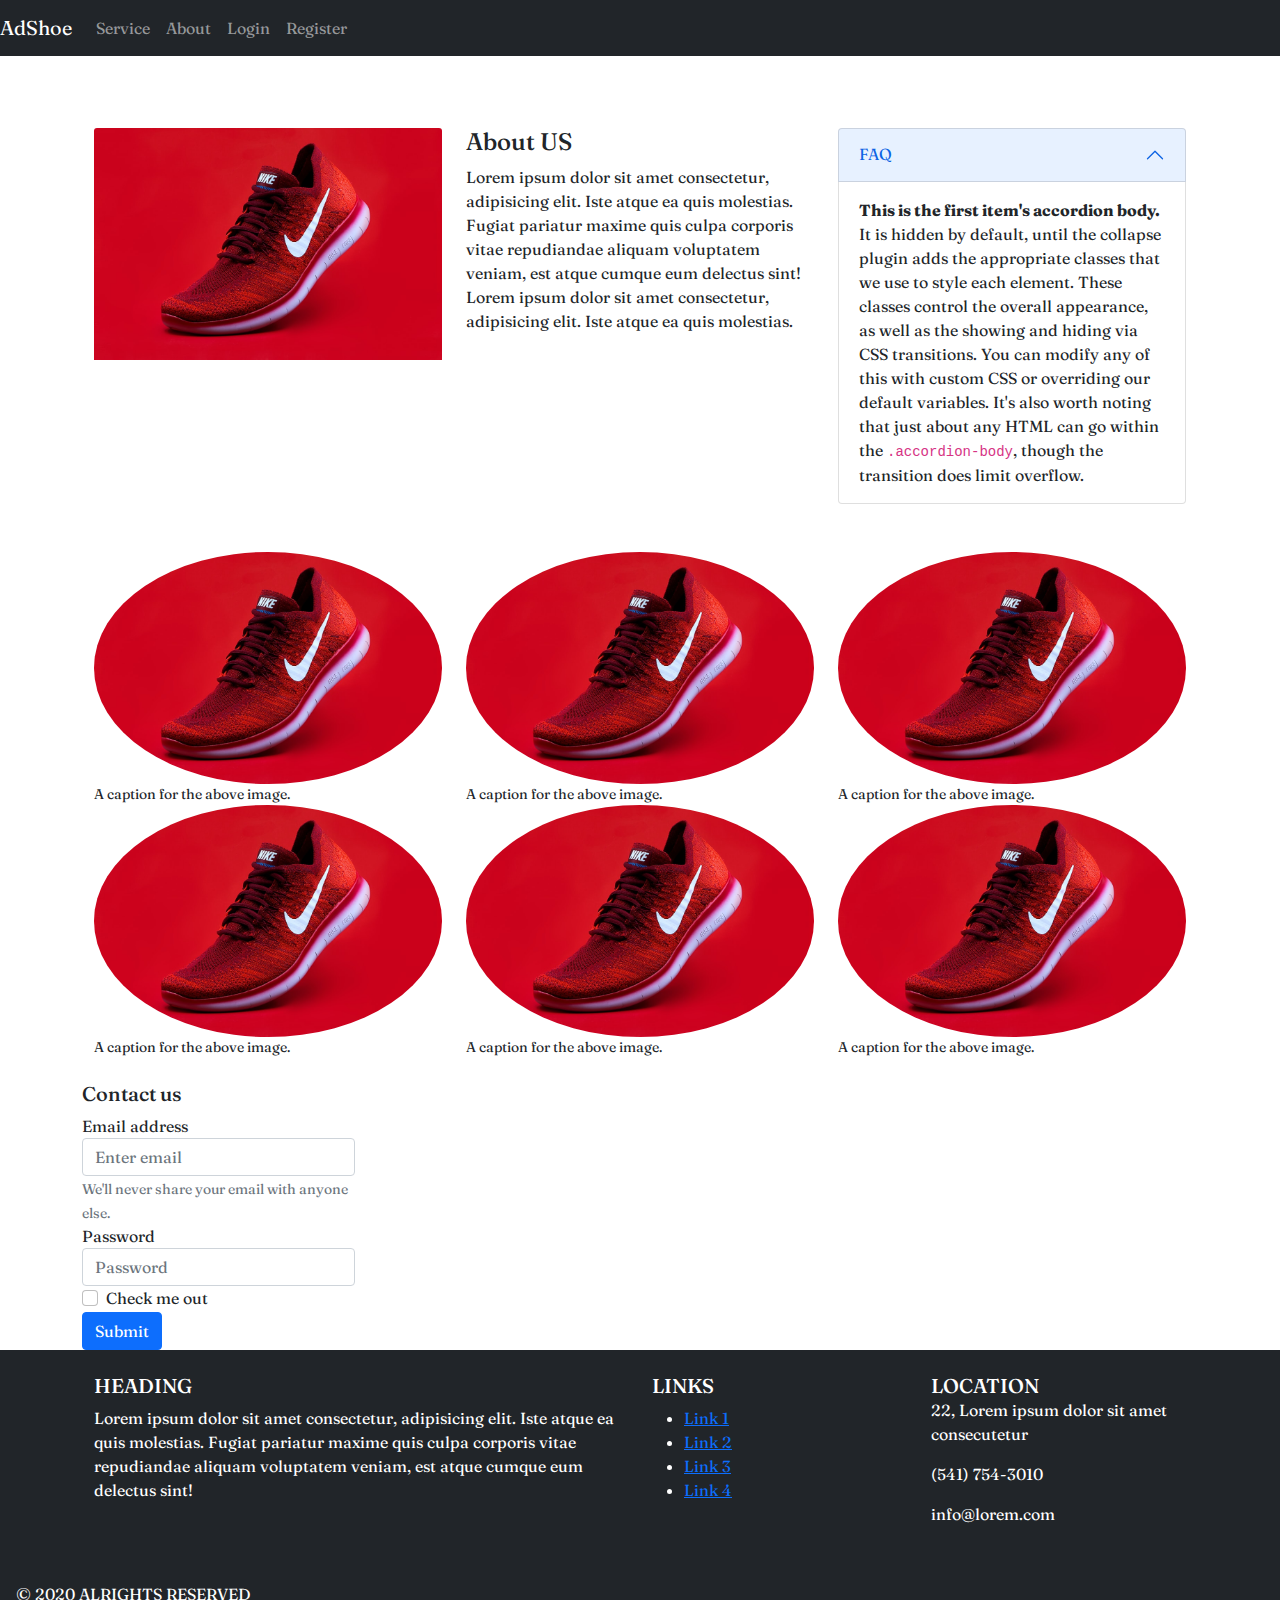
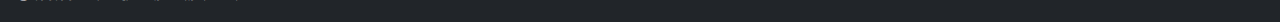
<file: ShoepurchaseWebsite/about.html>
<!DOCTYPE html>
<html lang="en">

<head>
    <meta charset="UTF-8">
    <meta name="viewport" content="width=device-width, initial-scale=1.0">
    <title>Shoe Purchase Website</title>

    <!-- Bootstrap CSS CDN  -->
    <!-- You can Replace it with Local File on /assets/css/bootstrap.css -->
    <!-- Uncomment the line below .... -->

    <link rel="stylesheet" href="assets/css/bootstrap.min.css"> 

    <link rel="stylesheet" href="https://cdn.jsdelivr.net/npm/bootstrap@4.5.3/dist/css/bootstrap.min.css" integrity="sha384-TX8t27EcRE3e/ihU7zmQxVncDAy5uIKz4rEkgIXeMed4M0jlfIDPvg6uqKI2xXr2" crossorigin="anonymous">
    <link rel="stylesheet" href="assets/css/style.css">

    <link rel="stylesheet" href="https://stackpath.bootstrapcdn.com/font-awesome/4.7.0/css/font-awesome.min.css">
    <style type="text/css">
        @media(max-width: 990px){
            .accordion{
                display: none;
            }
        }
    </style>
</head>

<body>

    <!-- Adding Navigation  -->
    <nav class="navbar navbar-expand-md navbar-dark bg-dark sticky-top">

        <!--  Adding a Logo o=n the left corner -->
        
        <a class="navbar-brand" href="index.html">AdShoe</a>

        <button class="navbar-toggler" type="button" data-toggle="collapse" data-target="#colNav" aria-controls="navbarSupportedContent" aria-expanded="false" aria-label="Toggle navigation">

            <span class="navbar-toggler-icon"></span>
      
       </button>

        <!-- Adding Collapse Target Div  -->
        <div class="collapse navbar-collapse" id="colNav">


            <!--  right sided navigation items  -->

            <ul class="navbar-nav ">

                <li class="nav-item">
                    <a class="nav-link" href="services.html">Service</a>
                </li>
                <li class="nav-item">
                    <a class="nav-link" href="">About</a>
                </li>

            </ul>


            <!-- To the left side side  -->
            <ul class="navbar-nav ml-auto">

                <li class="nav-item">
                    <a class="nav-link" href="">Login</a>
                </li>
                <li class="nav-item">
                    <a class="nav-link" href="register.html">Register</a>
                </li>

            </ul>

        </div>
        

    </nav>

    <!-- End of Navigation Code  -->

    <body>
        <div class="container p-4 mt-5">
  <div class="row">
    <div class="col-lg-4 col-md-12 mb-4 mb-md-0">
      <img class="card-img-top img-fluid " src="assets/img/sevenshoe.jpg" alt=" ">
    </div>
    <div class="col-lg-4 col-md-12 mb-4 mb-md-0">
        <h4>About US</h4>
      <p>Lorem ipsum dolor sit amet consectetur, adipisicing elit. Iste atque ea quis
          molestias. Fugiat pariatur maxime quis culpa corporis vitae repudiandae aliquam
          voluptatem veniam, est atque cumque eum delectus sint! <br>
          Lorem ipsum dolor sit amet consectetur, adipisicing elit. Iste atque ea quis
          molestias. <br>

      </p>
    </div>
    <div class="col-lg-4 col-md-12 mb-4 mb-md-0">

        
<div class="accordion" id="accordionExample">
  <div class="accordion-item">
    <h2 class="accordion-header" id="headingOne">
      <button class="accordion-button" type="button" data-bs-toggle="collapse" data-bs-target="#collapseOne" aria-expanded="true" aria-controls="collapseOne">
        FAQ
      </button>
    </h2>
    <div id="collapseOne" class="accordion-collapse collapse show" aria-labelledby="headingOne" data-bs-parent="#accordionExample">
      <div class="accordion-body">
        <strong>This is the first item's accordion body.</strong> It is hidden by default, until the collapse plugin adds the appropriate classes that we use to style each element. These classes control the overall appearance, as well as the showing and hiding via CSS transitions. You can modify any of this with custom CSS or overriding our default variables. It's also worth noting that just about any HTML can go within the <code>.accordion-body</code>, though the transition does limit overflow.
      </div>
    </div>
  </div>
    </div>
    
  </div>
<div class="container mt-5">
  <div class="row align-items-start">
    <div class="col">
      <img class="card-img-top img-fluid rounded-circle" src="assets/img/sevenshoe.jpg" alt=" " >
      <figcaption class="figure-caption text-dark" >A caption for the above image.</figcaption>
    </div>
    <div class="col">
      <img class="card-img-top img-fluid rounded-circle" src="assets/img/sevenshoe.jpg" alt=" " >
      <figcaption class="figure-caption text-dark">A caption for the above image.</figcaption>
    </div>
    <div class="col">
      <img class="card-img-top img-fluid rounded-circle" src="assets/img/sevenshoe.jpg" alt=" " >
      <figcaption class="figure-caption text-dark">A caption for the above image.</figcaption>
    </div>
  </div>
  <div class="row align-items-center">
    <div class="col">
      <img class="card-img-top img-fluid rounded-circle " src="assets/img/sevenshoe.jpg" alt=" " >
      <figcaption class="figure-caption text-dark">A caption for the above image.</figcaption>
    </div>
    <div class="col">
      <img class="card-img-top img-fluid rounded-circle " src="assets/img/sevenshoe.jpg" alt=" " >
      <figcaption class="figure-caption text-dark">A caption for the above image.</figcaption>
    </div>
    <div class="col">
      <img class="card-img-top img-fluid rounded-circle" src="assets/img/sevenshoe.jpg" alt=" " >
      <figcaption class="figure-caption text-dark">A caption for the above image.</figcaption>
    </div>
  </div>
  <div class="row align-items-end">
    
  </div>
  

</div>


</div>
</div>


<div class="container">
  <div class="row">
    <div class="col-lg-6">
      <form class="w-50">
  <div class="form-group">
    <h5>Contact us</h5>
    <label for="exampleInputEmail1">Email address</label>
    <input type="email" class="form-control" id="exampleInputEmail1" aria-describedby="emailHelp" placeholder="Enter email">
    <small id="emailHelp" class="form-text text-muted">We'll never share your email with anyone else.</small>
  </div>
  <div class="form-group">
    <label for="exampleInputPassword1">Password</label>
    <input type="password" class="form-control" id="exampleInputPassword1" placeholder="Password">
  </div>
  <div class="form-check">
    <input type="checkbox" class="form-check-input" id="exampleCheck1">
    <label class="form-check-label" for="exampleCheck1">Check me out</label>
  </div>
  <button type="submit" class="btn btn-primary">Submit</button>
</form>
    </div>
    <div class="col-lg-6">
      <div id="map-container-google-1" class="z-depth-1-half map-container w-100" >
  <iframe src="https://maps.google.com/maps?q=manhatan&t=&z=13&ie=UTF8&iwloc=&output=embed" frameborder="0"
    style="border:0" allowfullscreen></iframe>
</div>
    </div>
  </div>
</div>

    <footer class="bg-dark  text-lg-start text-white">
  <!-- Grid container -->
  <div class="container p-4">
    <!--Grid row-->
    <div class="row">
      <!--Grid column-->
      <div class="col-lg-6 col-md-12 mb-4 mb-md-0">
        <h5 class="text-uppercase">Heading</h5>

        <p>
          Lorem ipsum dolor sit amet consectetur, adipisicing elit. Iste atque ea quis
          molestias. Fugiat pariatur maxime quis culpa corporis vitae repudiandae aliquam
          voluptatem veniam, est atque cumque eum delectus sint!
        </p>
      </div>
      <!--Grid column-->

      <!--Grid column-->
      <div class="col-lg-3 col-md-6 mb-4 mb-md-0">
        <h5 class="text-uppercase">Links</h5>

        <ul class=" mb-0">
          <li>
            <a href="#!" class="text-primary">Link 1</a>
          </li>
          <li>
            <a href="#!" class="text-primary">Link 2</a>
          </li>
          <li>
            <a href="#!" class="text-primary">Link 3</a>
          </li>
          <li>
            <a href="#!" class="text-primary">Link 4</a>
          </li>
        </ul>
      </div>
      <!--Grid column-->

      <!--Grid column-->
      <div class="col-lg-3 col-md-6 mb-4 mb-md-0">
        <h5 class="text-uppercase mb-0">Location</h5>

        <ul class="list-unstyled">
          <li>
            <p>22, Lorem ipsum dolor sit amet consecutetur</p>
          </li>
          <li>
            <p>(541) 754-3010</p>
          </li>
          <li>
            <p>info@lorem.com</p>
          </li>
          
        </ul>
      </div>
      <!--Grid column-->
    </div>
    <!--Grid row-->
  </div>
  <!-- Grid container -->

  <!-- Copyright -->
  <div class=" p-3 text-uppercase" >
    © 2020 alrights reserved
    <a class="text-dark" href="https://mdbootstrap.com/"></a>
  </div>
  <!-- Copyright -->
</footer>
<!-- Footer -->
</div>
<script src="https://cdn.jsdelivr.net/npm/bootstrap@5.0.0-beta1/dist/js/bootstrap.bundle.min.js" integrity="sha384-ygbV9kiqUc6oa4msXn9868pTtWMgiQaeYH7/t7LECLbyPA2x65Kgf80OJFdroafW" crossorigin="anonymous"></script>

</body>
</html>
</file>
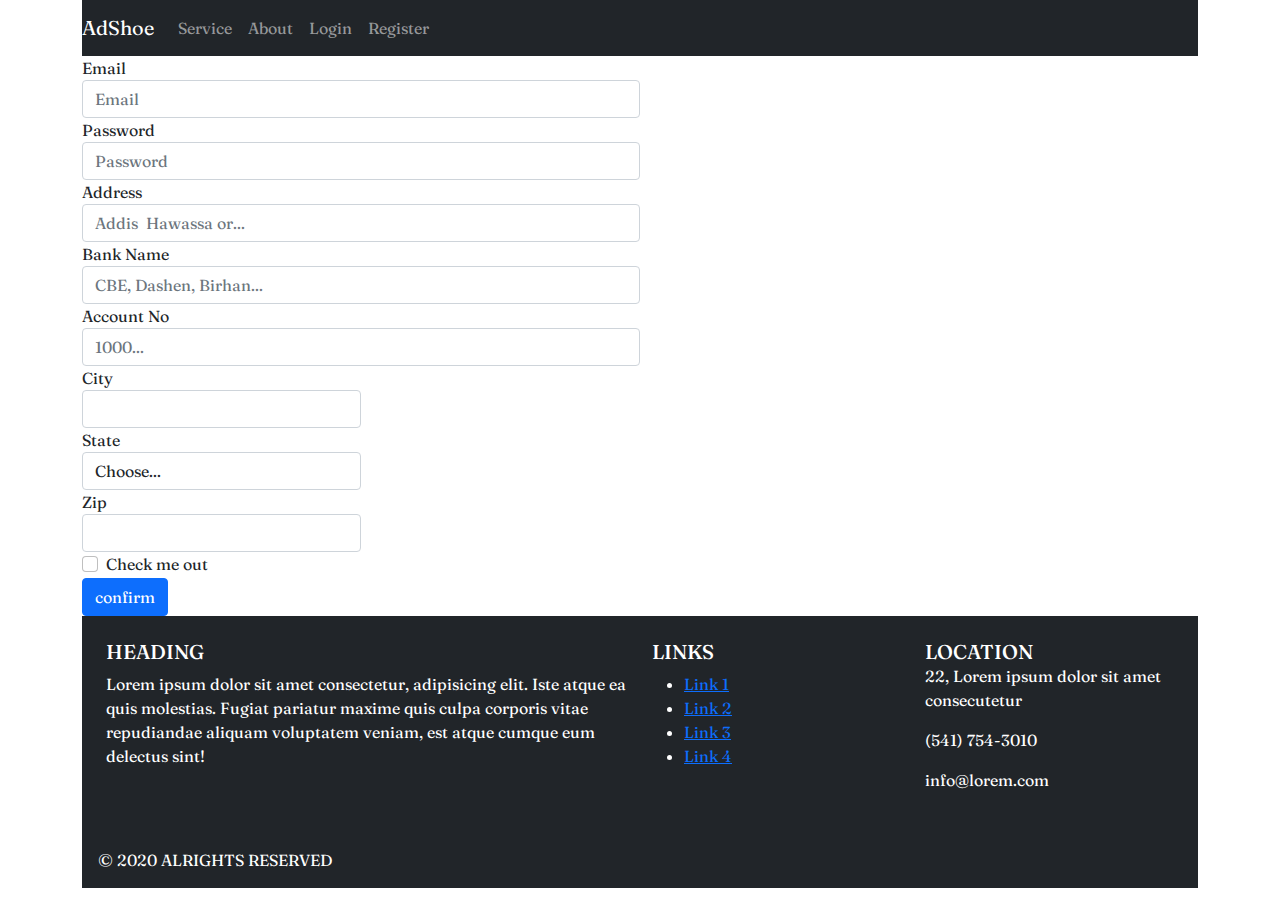
<file: ShoepurchaseWebsite/buy.html>
<!DOCTYPE html>
<html lang="en">

<head>
    <meta charset="UTF-8">
    <meta name="viewport" content="width=device-width, initial-scale=1.0">
    <title>Shoe Purchase Website</title>

    <!-- Bootstrap CSS CDN  -->
    <!-- You can Replace it with Local File on /assets/css/bootstrap.css -->
    <!-- Uncomment the line below .... -->

    <link rel="stylesheet" href="assets/css/bootstrap.min.css">

    <link rel="stylesheet" href="https://cdn.jsdelivr.net/npm/bootstrap@4.5.3/dist/css/bootstrap.min.css" integrity="sha384-TX8t27EcRE3e/ihU7zmQxVncDAy5uIKz4rEkgIXeMed4M0jlfIDPvg6uqKI2xXr2" crossorigin="anonymous">
    <link rel="stylesheet" href="assets/css/style.css">

    <link rel="stylesheet" href="https://stackpath.bootstrapcdn.com/font-awesome/4.7.0/css/font-awesome.min.css">
</head>

<body>
    <div class="container">

    <!-- Adding Navigation  -->
    <nav class="navbar navbar-expand-md navbar-dark bg-dark sticky-top">

        <!--  Adding a Logo o=n the left corner -->
        
        <a class="navbar-brand" href="index.html">AdShoe</a>

        <button class="navbar-toggler" type="button" data-toggle="collapse" data-target="#colNav" aria-controls="navbarSupportedContent" aria-expanded="false" aria-label="Toggle navigation">

            <span class="navbar-toggler-icon"></span>
      
       </button>

        <!-- Adding Collapse Target Div  -->
        <div class="collapse navbar-collapse" id="colNav">


            <!--  right sided navigation items  -->

            <ul class="navbar-nav ">

                <li class="nav-item">
                    <a class="nav-link" href="services.html">Service</a>
                </li>
                <li class="nav-item">
                    <a class="nav-link" href="">About</a>
                </li>

            </ul>


            <!-- To the left side side  -->
            <ul class="navbar-nav ml-auto">

                <li class="nav-item">
                    <a class="nav-link" href="">Login</a>
                </li>
                <li class="nav-item">
                    <a class="nav-link" href="register.html">Register</a>
                </li>

            </ul>

        </div>
        

    </nav>

    <!-- End of Navigation Code  -->

    
        <div class="align-items-center">
        <form class="center">
  <div class="form-row">
    <div class="form-group col-md-6">
      <label for="inputEmail4">Email</label>
      <input type="email" class="form-control" id="inputEmail4" placeholder="Email">
    </div>
</div>
<div class="form-row">
    <div class="form-group col-md-6">
      <label for="inputPassword4">Password</label>
      <input type="password" class="form-control" id="inputPassword4" placeholder="Password">
    </div>
  </div>
  <div class="form-group col-md-6">
    <label for="inputAddress">Address</label>
    <input type="text" class="form-control" id="inputAddress" placeholder="Addis  Hawassa or...">
  </div>
  
  <div class="form-group col-md-6">
    <label for="inputAddress2">Bank Name</label>
    <input type="text" class="form-control" id="inputAddress2" placeholder="CBE, Dashen, Birhan...">
  </div>
  <div class="form-group col-md-6">
    <label for="inputAddress2">Account No</label>
    <input type="text" class="form-control" id="inputAddress2" placeholder="1000...">
  </div>
  <div class="form-row col-md-6">
    <div class="form-group col-md-6">
      <label for="inputCity">City</label>
      <input type="text" class="form-control" id="inputCity">
    </div>
    <div class="form-group col-md-6">
      <label for="inputState">State</label>
      <select id="inputState" class="form-control">
        <option selected>Choose...</option>
        <option>...</option>
      </select>
    </div>
    <div class="form-group col-md-6">
      <label for="inputZip">Zip</label>
      <input type="text" class="form-control" id="inputZip">
    </div>
  </div>
  <div class="form-group">
    <div class="form-check">
      <input class="form-check-input" type="checkbox" id="gridCheck">
      <label class="form-check-label" for="gridCheck">
        Check me out
      </label>
    </div>
  </div>
  <button type="submit" class="btn btn-primary">confirm</button>
</form>
</div>

<footer class="bg-dark  text-lg-start text-white">
  <!-- Grid container -->
  <div class="container p-4">
    <!--Grid row-->
    <div class="row">
      <!--Grid column-->
      <div class="col-lg-6 col-md-12 mb-4 mb-md-0">
        <h5 class="text-uppercase">Heading</h5>

        <p>
          Lorem ipsum dolor sit amet consectetur, adipisicing elit. Iste atque ea quis
          molestias. Fugiat pariatur maxime quis culpa corporis vitae repudiandae aliquam
          voluptatem veniam, est atque cumque eum delectus sint!
        </p>
      </div>
      <!--Grid column-->

      <!--Grid column-->
      <div class="col-lg-3 col-md-6 mb-4 mb-md-0">
        <h5 class="text-uppercase">Links</h5>

        <ul class=" mb-0">
          <li>
            <a href="#!" class="text-primary">Link 1</a>
          </li>
          <li>
            <a href="#!" class="text-primary">Link 2</a>
          </li>
          <li>
            <a href="#!" class="text-primary">Link 3</a>
          </li>
          <li>
            <a href="#!" class="text-primary">Link 4</a>
          </li>
        </ul>
      </div>
      <!--Grid column-->

      <!--Grid column-->
      <div class="col-lg-3 col-md-6 mb-4 mb-md-0">
        <h5 class="text-uppercase mb-0">Location</h5>

        <ul class="list-unstyled">
          <li>
            <p>22, Lorem ipsum dolor sit amet consecutetur</p>
          </li>
          <li>
            <p>(541) 754-3010</p>
          </li>
          <li>
            <p>info@lorem.com</p>
          </li>
          
        </ul>
      </div>
      <!--Grid column-->
    </div>
    <!--Grid row-->
  </div>
  <!-- Grid container -->

  <!-- Copyright -->
  <div class=" p-3 text-uppercase" >
    © 2020 alrights reserved
    <a class="text-dark" href="https://mdbootstrap.com/"></a>
  </div>
  <!-- Copyright -->
</footer>
<!-- Footer -->

</div>
</body>
</html>
</file>
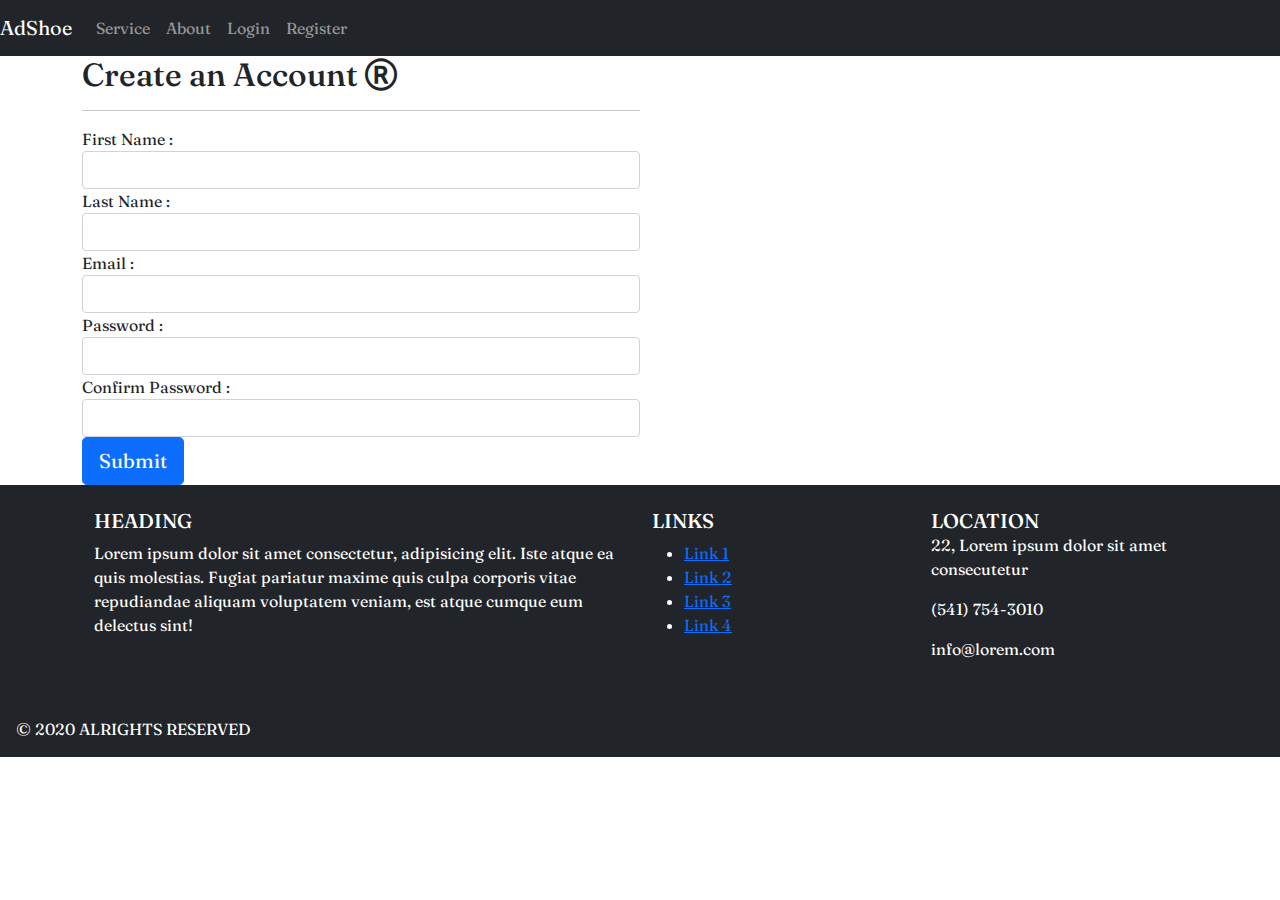
<file: ShoepurchaseWebsite/register.html>
<!DOCTYPE html>
<html lang="en">

<head>
    <meta charset="UTF-8">
    <meta name="viewport" content="width=device-width, initial-scale=1.0">
    <title>Shoe Purchase Website</title>

    <!-- Bootstrap CSS CDN  -->
    <!-- You can Replace it with Local File on /assets/css/bootstrap.css -->
    <!-- Uncomment the line below .... -->

    <link rel="stylesheet" href="assets/css/bootstrap.min.css">

    <link rel="stylesheet" href="https://cdn.jsdelivr.net/npm/bootstrap@4.5.3/dist/css/bootstrap.min.css" integrity="sha384-TX8t27EcRE3e/ihU7zmQxVncDAy5uIKz4rEkgIXeMed4M0jlfIDPvg6uqKI2xXr2" crossorigin="anonymous">

    <!-- Font Awesome CDN  -->
    <link rel="stylesheet" href="https://stackpath.bootstrapcdn.com/font-awesome/4.7.0/css/font-awesome.min.css" integrity="sha384-wvfXpqpZZVQGK6TAh5PVlGOfQNHSoD2xbE+QkPxCAFlNEevoEH3Sl0sibVcOQVnN" crossorigin="anonymous">

    <!-- Custom Css -->
    <link rel="stylesheet" href="assets/css/style.css">
</head>

<body>

    <!-- Adding Navigation  -->
    <nav class="navbar navbar-expand-md navbar-dark bg-dark sticky-top">

        <!--  Adding a Logo on the left corner -->
        <a class="navbar-brand" href="index.html">AdShoe</a>

        <button class="navbar-toggler" type="button" data-toggle="collapse" data-target="#colNav" aria-controls="navbarSupportedContent" aria-expanded="false" aria-label="Toggle navigation">

            <span class="navbar-toggler-icon"></span>
      
       </button>



        <!-- Adding Collapse Target Div  -->
        <div class="collapse navbar-collapse" id="colNav">


            <!--  right sided navigation items  -->

            <ul class="navbar-nav ">

                <li class="nav-item">
                    <a class="nav-link" href="services.html">Service</a>
                </li>
                <li class="nav-item">
                    <a class="nav-link" href="">About</a>
                </li>

            </ul>


            <!-- To the left side side  -->
            <ul class="navbar-nav ml-auto">

                <li class="nav-item">
                    <a class="nav-link" href="">Login</a>
                </li>
                <li class="nav-item">
                    <a class="nav-link" href="register.html">Register</a>
                </li>

            </ul>

        </div>

    </nav>

    <!-- End of Navigation Code  -->
<div class=" container items-center">

    <h2 class="">Create an Account <i class="fa fa-registered"></i></h2>
    <hr class="w-50 ">


    <!-- Content on the center ... -->
    

        <!-- Form Demo here  -->
        <form action="" class="w-50 ">
            <div class="form-group">
                <label for="fname">First Name : </label>
                <input class="form-control" type="text" name="fname" id="fname">
            </div>
            <div class="form-group">
                <label for="sname">Last Name : </label>
                <input class="form-control" type="text" name="lname" id="fname">
            </div>
            <div class="form-group">
                <label for="memail">Email : </label>
                <input class="form-control" type="email" name="memail" id="memail">
            </div>
            <div class="form-group">
                <label for="pass">Password : </label>
                <input class="form-control" type="password" name="pass" id="pass">
            </div>
            <div class="form-group">
                <label for="pass2">Confirm Password : </label>
                <input class="form-control" type="password" name="pass2" id="pass2">
            </div>
            <button type="submit" class="btn btn-primary btn-lg">Submit</button>
        </form>





    </div>
    <!-- End of Container  -->


    <!-- Optional JavaScript; choose one of the two! -->

    <!-- Option 1: jQuery and Bootstrap Bundle (includes Popper) -->
    <script src="https://code.jquery.com/jquery-3.5.1.slim.min.js" integrity="sha384-DfXdz2htPH0lsSSs5nCTpuj/zy4C+OGpamoFVy38MVBnE+IbbVYUew+OrCXaRkfj" crossorigin="anonymous"></script>
    <script src="https://cdn.jsdelivr.net/npm/bootstrap@4.5.3/dist/js/bootstrap.bundle.min.js" integrity="sha384-ho+j7jyWK8fNQe+A12Hb8AhRq26LrZ/JpcUGGOn+Y7RsweNrtN/tE3MoK7ZeZDyx" crossorigin="anonymous"></script>

    <!-- Option 2: jQuery, Popper.js, and Bootstrap JS
    <script src="https://code.jquery.com/jquery-3.5.1.slim.min.js" integrity="sha384-DfXdz2htPH0lsSSs5nCTpuj/zy4C+OGpamoFVy38MVBnE+IbbVYUew+OrCXaRkfj" crossorigin="anonymous"></script>
    <script src="https://cdn.jsdelivr.net/npm/popper.js@1.16.1/dist/umd/popper.min.js" integrity="sha384-9/reFTGAW83EW2RDu2S0VKaIzap3H66lZH81PoYlFhbGU+6BZp6G7niu735Sk7lN" crossorigin="anonymous"></script>
    <script src="https://cdn.jsdelivr.net/npm/bootstrap@4.5.3/dist/js/bootstrap.min.js" integrity="sha384-w1Q4orYjBQndcko6MimVbzY0tgp4pWB4lZ7lr30WKz0vr/aWKhXdBNmNb5D92v7s" crossorigin="anonymous"></script>
    -->



    <!-- You can Replace it with Local File on /assets/js/-->
    <!-- Uncomment the line below ....and remove the above codes for script includes  -->

    <!-- <script src="assets/js/jquery.js"></script>
    <script src="assets/js/bootstrap.bundle.min.js"></script>
    <script src="assets/js/bootstrap.min.js"></script> -->
    <footer class="bg-dark  text-lg-start text-white">
  <!-- Grid container -->
  <div class="container p-4">
    <!--Grid row-->
    <div class="row">
      <!--Grid column-->
      <div class="col-lg-6 col-md-12 mb-4 mb-md-0">
        <h5 class="text-uppercase">Heading</h5>

        <p>
          Lorem ipsum dolor sit amet consectetur, adipisicing elit. Iste atque ea quis
          molestias. Fugiat pariatur maxime quis culpa corporis vitae repudiandae aliquam
          voluptatem veniam, est atque cumque eum delectus sint!
        </p>
      </div>
      <!--Grid column-->

      <!--Grid column-->
      <div class="col-lg-3 col-md-6 mb-4 mb-md-0">
        <h5 class="text-uppercase">Links</h5>

        <ul class=" mb-0">
          <li>
            <a href="#!" class="text-primary">Link 1</a>
          </li>
          <li>
            <a href="#!" class="text-primary">Link 2</a>
          </li>
          <li>
            <a href="#!" class="text-primary">Link 3</a>
          </li>
          <li>
            <a href="#!" class="text-primary">Link 4</a>
          </li>
        </ul>
      </div>
      <!--Grid column-->

      <!--Grid column-->
      <div class="col-lg-3 col-md-6 mb-4 mb-md-0">
        <h5 class="text-uppercase mb-0">Location</h5>

        <ul class="list-unstyled">
          <li>
            <p>22, Lorem ipsum dolor sit amet consecutetur</p>
          </li>
          <li>
            <p>(541) 754-3010</p>
          </li>
          <li>
            <p>info@lorem.com</p>
          </li>
          
        </ul>
      </div>
      <!--Grid column-->
    </div>
    <!--Grid row-->
  </div>
  <!-- Grid container -->

  <!-- Copyright -->
  <div class=" p-3 text-uppercase" >
    © 2020 alrights reserved
    <a class="text-dark" href="https://mdbootstrap.com/"></a>
  </div>
  <!-- Copyright -->
</footer>
<!-- Footer -->

</body>

</html>
</file>
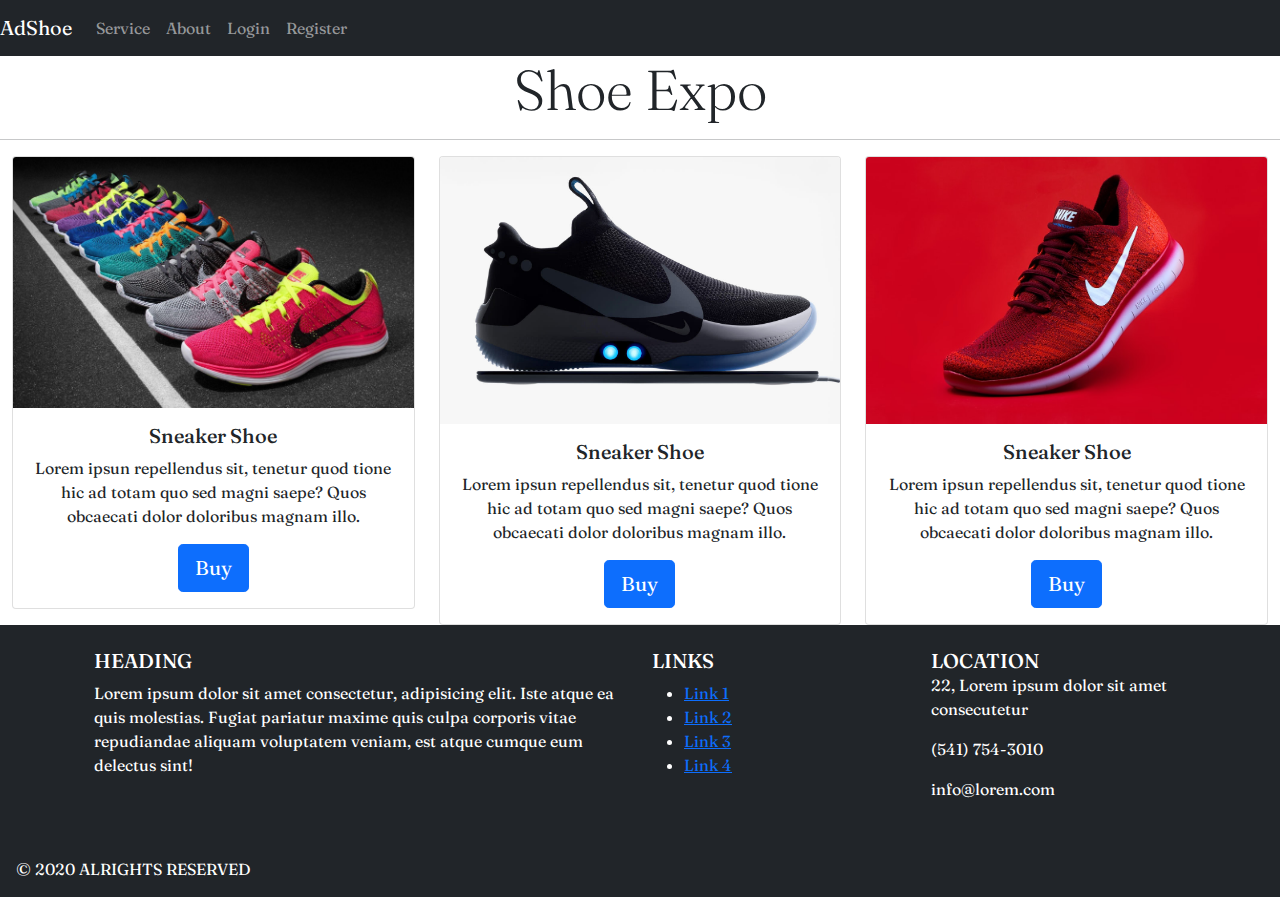
<file: ShoepurchaseWebsite/services.html>
<!DOCTYPE html>
<html lang="en">

<head>
    <meta charset="UTF-8">
    <meta name="viewport" content="width=device-width, initial-scale=1.0">
    <title>Shoe Purchase Website</title>

    <!-- Bootstrap CSS CDN  -->
    <!-- You can Replace it with Local File on /assets/css/bootstrap.css -->
    <!-- Uncomment the line below .... -->

    <link rel="stylesheet" href="assets/css/bootstrap.min.css">

    <link rel="stylesheet" href="https://cdn.jsdelivr.net/npm/bootstrap@4.5.3/dist/css/bootstrap.min.css" integrity="sha384-TX8t27EcRE3e/ihU7zmQxVncDAy5uIKz4rEkgIXeMed4M0jlfIDPvg6uqKI2xXr2" crossorigin="anonymous">
    <link rel="stylesheet" href="assets/css/style.css">
</head>

<body>

    <!-- Adding Navigation  -->
    <nav class="navbar navbar-expand-md navbar-dark bg-dark sticky-top">

        <!--  Adding a Logo on the left corner -->
        <a class="navbar-brand" href="index.html">AdShoe</a>

        <button class="navbar-toggler" type="button" data-toggle="collapse" data-target="#colNav" aria-controls="navbarSupportedContent" aria-expanded="false" aria-label="Toggle navigation">

            <span class="navbar-toggler-icon"></span>
      
       </button>



        <!-- Adding Collapse Target Div  -->
        <div class="collapse navbar-collapse" id="colNav">


            <!--  right sided navigation items  -->

            <ul class="navbar-nav ">

                <li class="nav-item">
                    <a class="nav-link" href="services.html">Service</a>
                </li>
                <li class="nav-item">
                    <a class="nav-link" href="">About</a>
                </li>

            </ul>


            <!-- To the left side side  -->
            <ul class="navbar-nav ml-auto">

                <li class="nav-item">
                    <a class="nav-link" href="">Login</a>
                </li>
                <li class="nav-item">
                    <a class="nav-link" href="register.html">Register</a>
                </li>

            </ul>

        </div>

    </nav>

    <!-- End of Navigation Code  -->

    <p id= "expo" class="display-4 text-center">Shoe Expo</p>
    <hr class="mx-auto">


    <!-- Content on the center ... -->
    <div class="container-fluid">

        <!-- Card Demo here  -->

        <div class="row text-center">

            <div class="col-md-4">

                <div class="card ">
                    <img class="card-img-top img-fluid " src="assets/img/eightshoe.jpg" alt=" ">
                    <div class="card-body ">
                        <h5 class="card-title ">Sneaker Shoe</h5>
                        <p class="card-text ">Lorem ipsun repellendus sit, tenetur quod tione hic ad totam quo sed magni saepe? Quos obcaecati dolor doloribus magnam illo.
                        </p>
                        <a href="buy.html" target="_blank" class="btn btn-primary btn-lg " >Buy</a>
                    </div>
                </div>
            </div>


            <div class="col-md-4">

                <div class="card ">
                    <img class="card-img-top img-fluid " src="assets/img/fiveshoe.jpg" alt=" ">
                    <div class="card-body ">
                        <h5 class="card-title ">Sneaker Shoe</h5>
                        <p class="card-text ">Lorem ipsun repellendus sit, tenetur quod tione hic ad totam quo sed magni saepe? Quos obcaecati dolor doloribus magnam illo.
                        </p>
                        <a href="buy.html " target="_blank" class="btn btn-primary btn-lg ">Buy</a>
                    </div>
                </div>
            </div>

            <div class="col-md-4">

                <div class="card ">
                    <img class="card-img-top img-fluid " src="assets/img/sevenshoe.jpg" alt=" ">
                    <div class="card-body ">
                        <h5 class="card-title ">Sneaker Shoe</h5>
                        <p class="card-text ">Lorem ipsun repellendus sit, tenetur quod tione hic ad totam quo sed magni saepe? Quos obcaecati dolor doloribus magnam illo.
                        </p>
                        <a href="buy.html" target="_blank" class="btn btn-primary btn-lg ">Buy</a>
                    </div>
                </div>
            </div>

        </div>


    </div>
    <!-- End of Container  -->


    <!-- Optional JavaScript; choose one of the two! -->

    <!-- Option 1: jQuery and Bootstrap Bundle (includes Popper) -->
    <script src="https://code.jquery.com/jquery-3.5.1.slim.min.js" integrity="sha384-DfXdz2htPH0lsSSs5nCTpuj/zy4C+OGpamoFVy38MVBnE+IbbVYUew+OrCXaRkfj" crossorigin="anonymous"></script>
    <script src="https://cdn.jsdelivr.net/npm/bootstrap@4.5.3/dist/js/bootstrap.bundle.min.js" integrity="sha384-ho+j7jyWK8fNQe+A12Hb8AhRq26LrZ/JpcUGGOn+Y7RsweNrtN/tE3MoK7ZeZDyx" crossorigin="anonymous"></script>

    <!-- Option 2: jQuery, Popper.js, and Bootstrap JS
    <script src="https://code.jquery.com/jquery-3.5.1.slim.min.js" integrity="sha384-DfXdz2htPH0lsSSs5nCTpuj/zy4C+OGpamoFVy38MVBnE+IbbVYUew+OrCXaRkfj" crossorigin="anonymous"></script>
    <script src="https://cdn.jsdelivr.net/npm/popper.js@1.16.1/dist/umd/popper.min.js" integrity="sha384-9/reFTGAW83EW2RDu2S0VKaIzap3H66lZH81PoYlFhbGU+6BZp6G7niu735Sk7lN" crossorigin="anonymous"></script>
    <script src="https://cdn.jsdelivr.net/npm/bootstrap@4.5.3/dist/js/bootstrap.min.js" integrity="sha384-w1Q4orYjBQndcko6MimVbzY0tgp4pWB4lZ7lr30WKz0vr/aWKhXdBNmNb5D92v7s" crossorigin="anonymous"></script>
    -->



    <!-- You can Replace it with Local File on /assets/js/-->
    <!-- Uncomment the line below ....and remove the above codes for script includes  -->

    <!-- <script src="assets/js/jquery.js"></script>
    <script src="assets/js/bootstrap.bundle.min.js"></script>
    <script src="assets/js/bootstrap.min.js"></script> -->
    <footer class="bg-dark  text-lg-start text-white">
  <!-- Grid container -->
  <div class="container p-4">
    <!--Grid row-->
    <div class="row">
      <!--Grid column-->
      <div class="col-lg-6 col-md-12 mb-4 mb-md-0">
        <h5 class="text-uppercase">Heading</h5>

        <p>
          Lorem ipsum dolor sit amet consectetur, adipisicing elit. Iste atque ea quis
          molestias. Fugiat pariatur maxime quis culpa corporis vitae repudiandae aliquam
          voluptatem veniam, est atque cumque eum delectus sint!
        </p>
      </div>
      <!--Grid column-->

      <!--Grid column-->
      <div class="col-lg-3 col-md-6 mb-4 mb-md-0">
        <h5 class="text-uppercase">Links</h5>

        <ul class=" mb-0">
          <li>
            <a href="#!" class="text-primary">Link 1</a>
          </li>
          <li>
            <a href="#!" class="text-primary">Link 2</a>
          </li>
          <li>
            <a href="#!" class="text-primary">Link 3</a>
          </li>
          <li>
            <a href="#!" class="text-primary">Link 4</a>
          </li>
        </ul>
      </div>
      <!--Grid column-->

      <!--Grid column-->
      <div class="col-lg-3 col-md-6 mb-4 mb-md-0">
        <h5 class="text-uppercase mb-0">Location</h5>

        <ul class="list-unstyled">
          <li>
            <p>22, Lorem ipsum dolor sit amet consecutetur</p>
          </li>
          <li>
            <p>(541) 754-3010</p>
          </li>
          <li>
            <p>info@lorem.com</p>
          </li>
          
        </ul>
      </div>
      <!--Grid column-->
    </div>
    <!--Grid row-->
  </div>
  <!-- Grid container -->

  <!-- Copyright -->
  <div class=" p-3 text-uppercase" >
    © 2020 alrights reserved
    <a class="text-dark" href="https://mdbootstrap.com/"></a>
  </div>
  <!-- Copyright -->
</footer>
<!-- Footer -->
</body>

</html>
</file>
<file: ShoepurchaseWebsite/assets/css/style.css>
@import url('https://fonts.googleapis.com/css2?family=Fraunces:wght@300&display=swap');
body {
    font-family: 'Fraunces', serif;
}

*{
    margin: 0;
    box-sizing: border-box;
}

.foot{
    padding: 3% 0 0 3%;
    overflow: hidden;
}
#linkss{
    text-align: center;
}
.li{
    margin-left: 40%;
}
</file>
